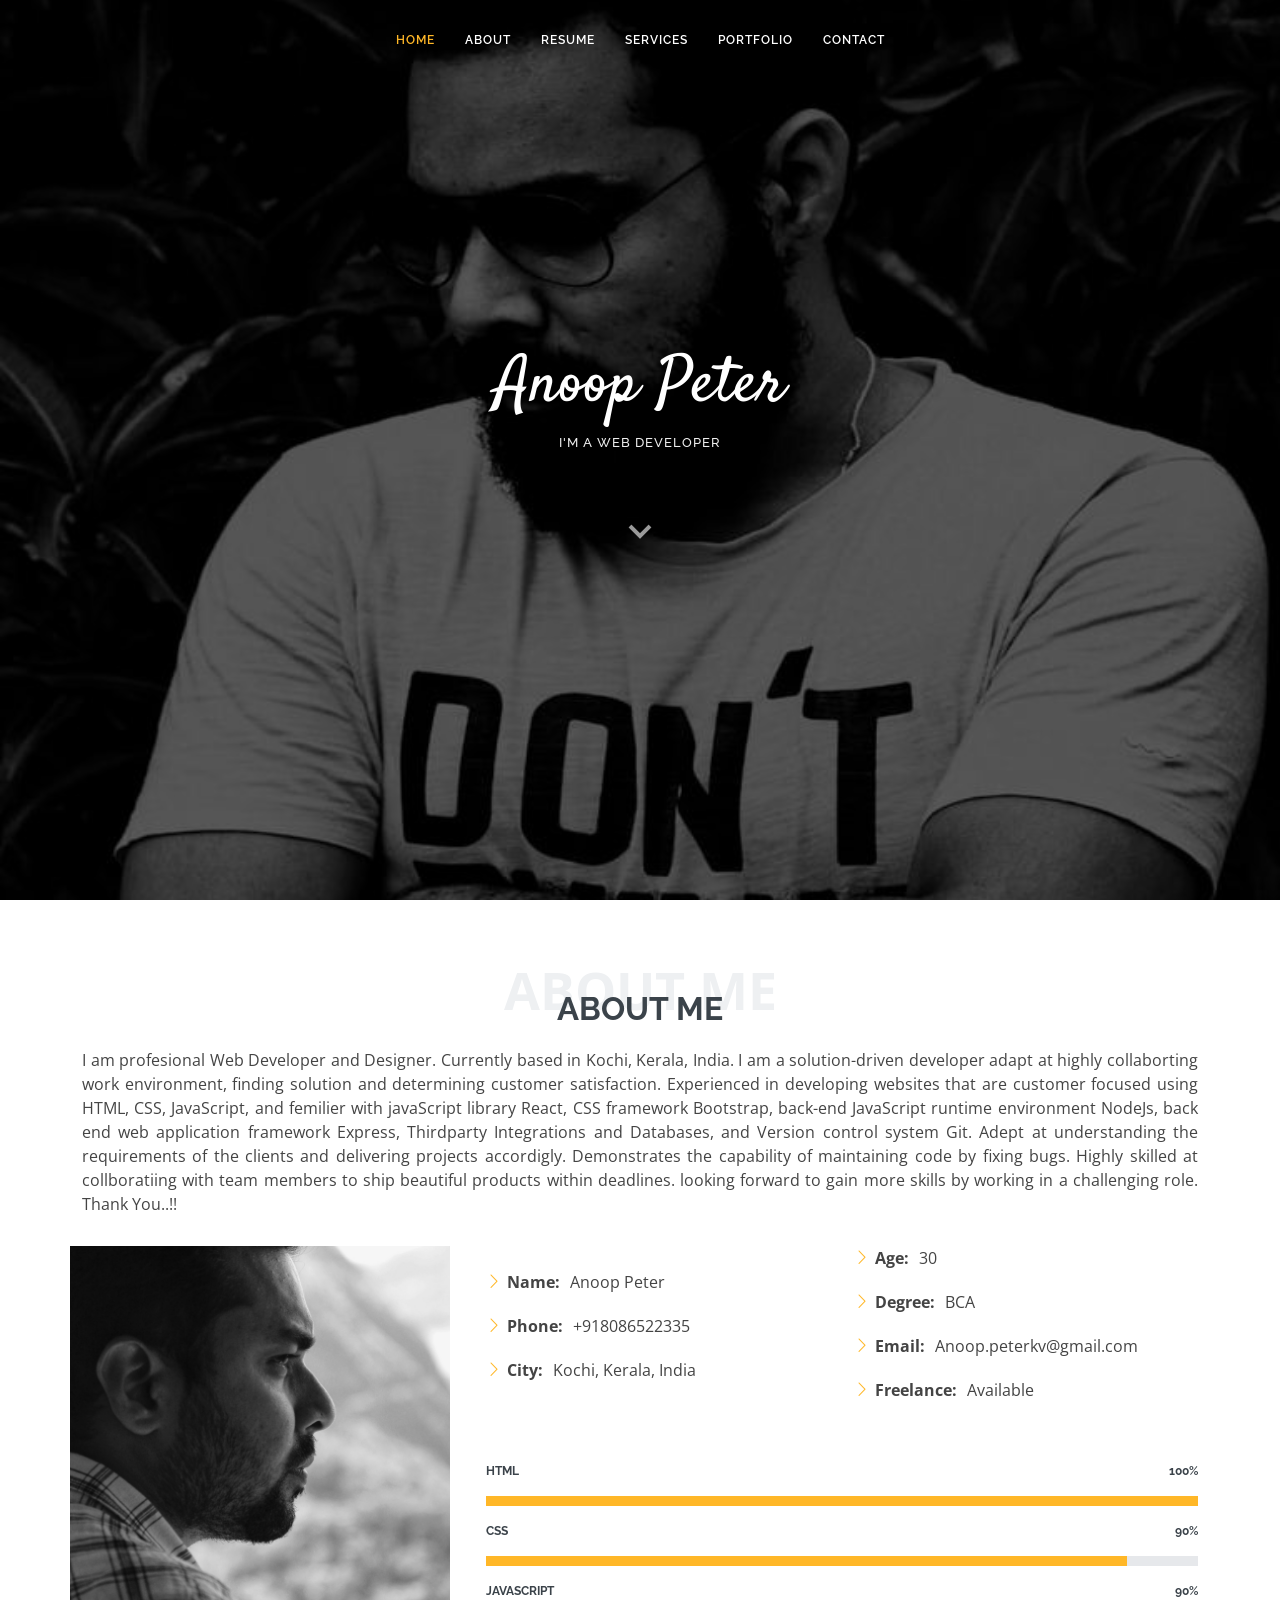
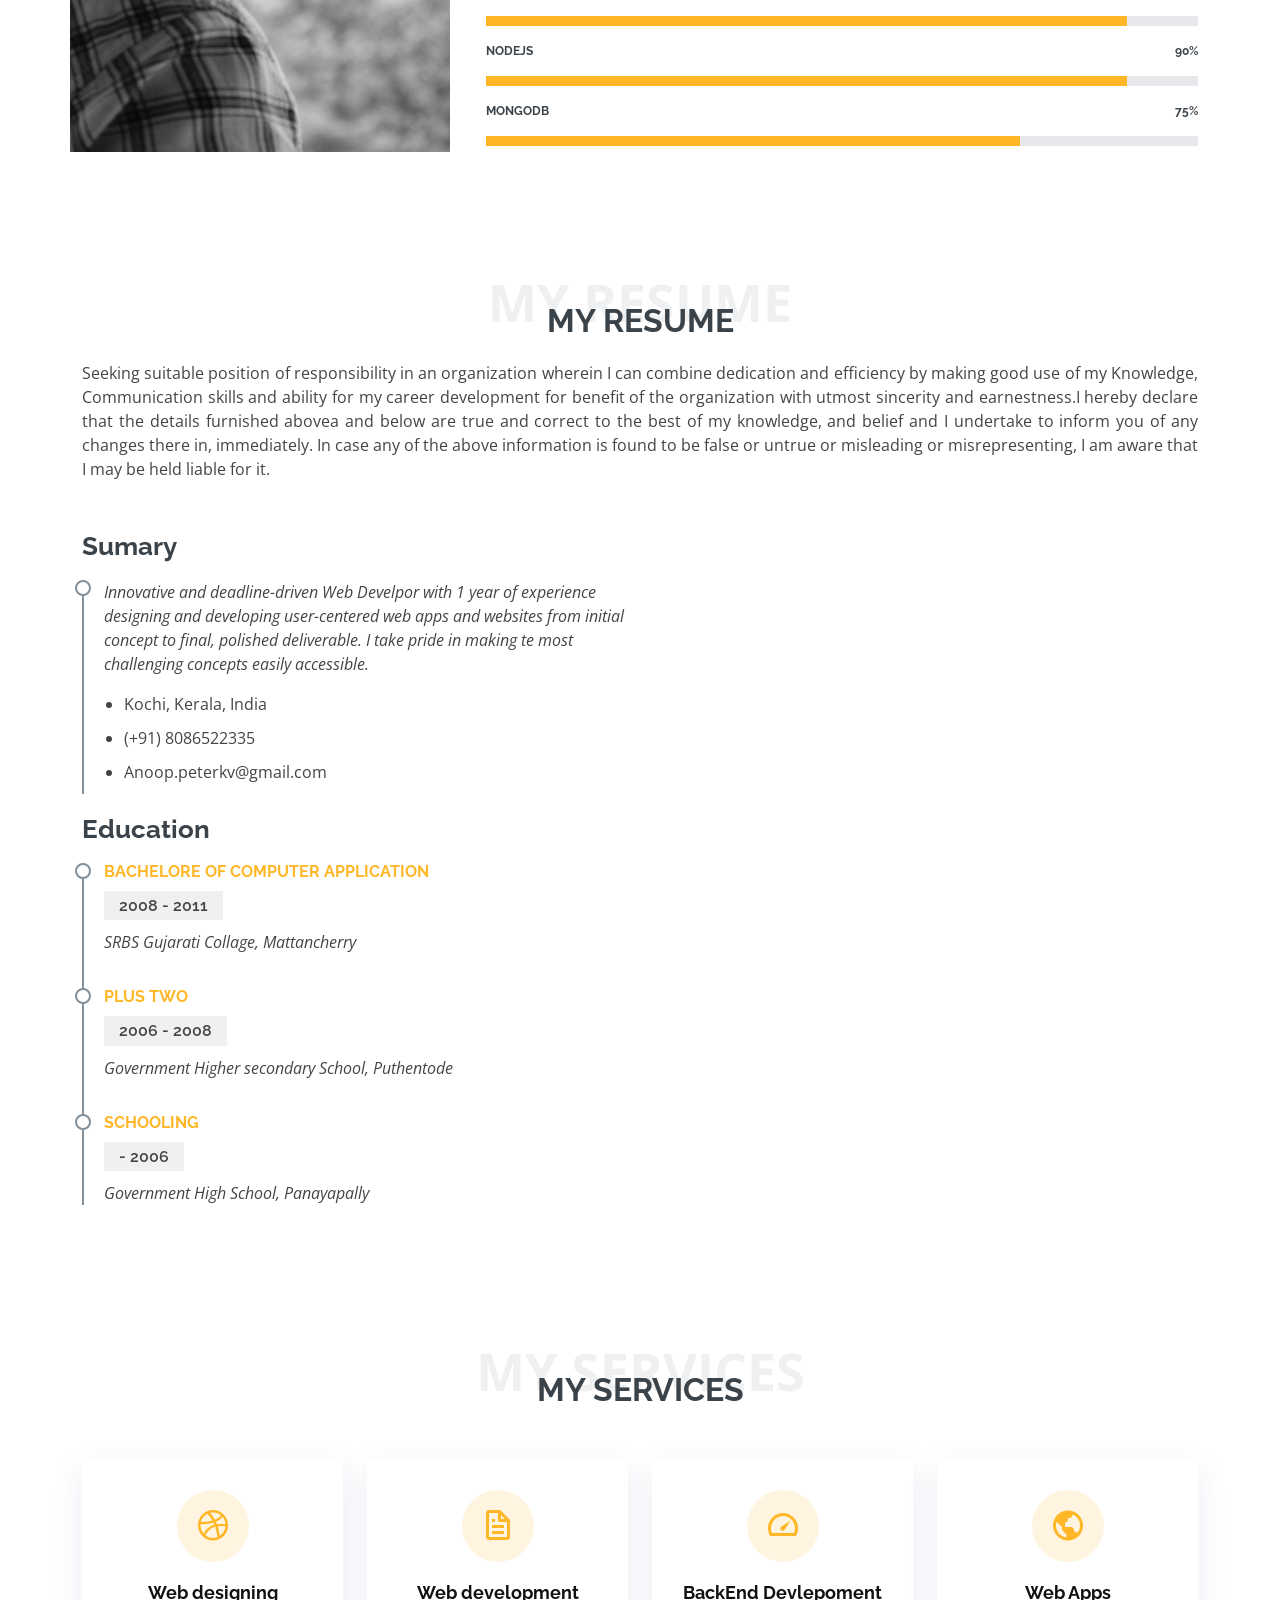
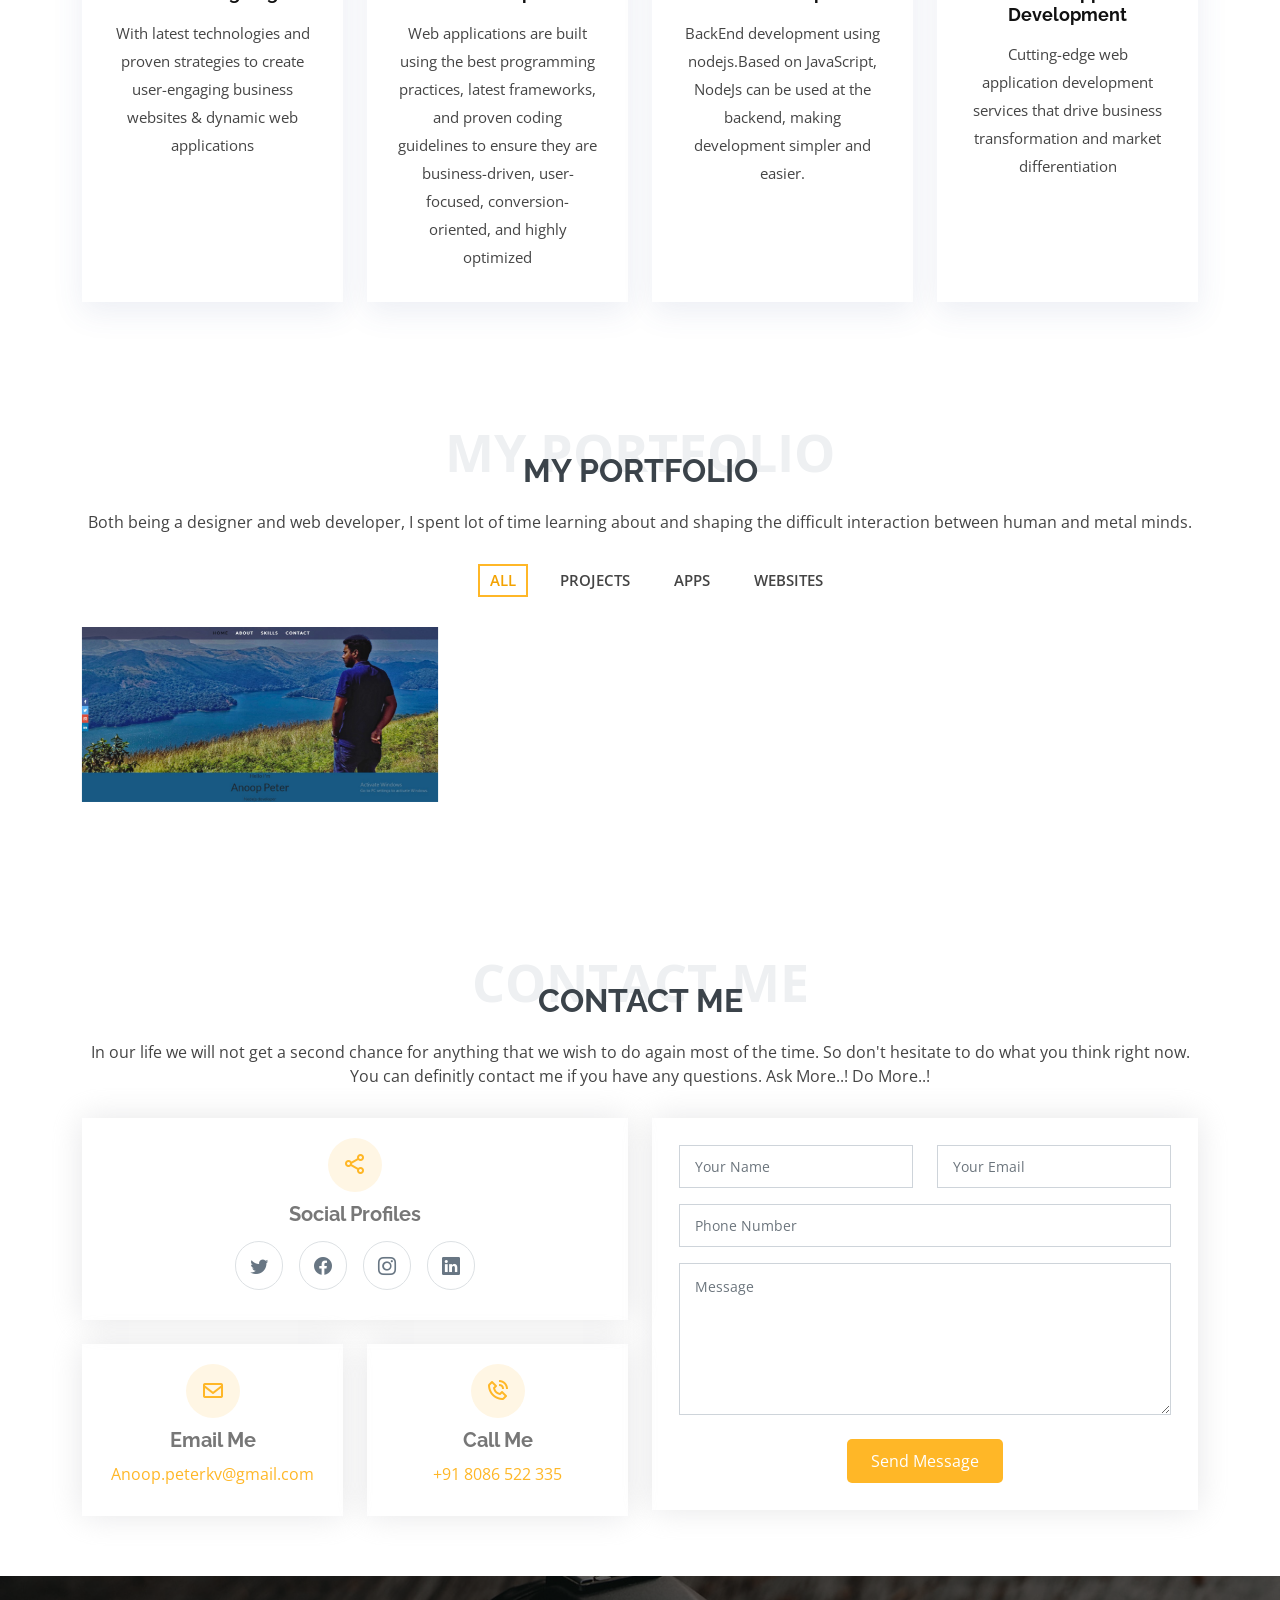
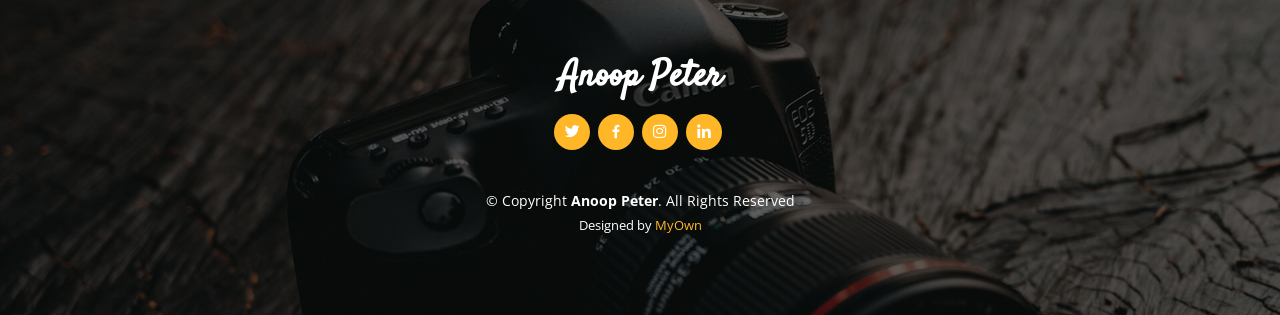
<file: index.html>
<!DOCTYPE html>
<html lang="en">

<head>
  <meta charset="utf-8">
  <meta content="width=device-width, initial-scale=1.0" name="viewport">

  <title>Portfolio</title>
  <meta content="" name="description">
  <meta content="" name="keywords">

  <!-- Favicons -->
  <link href="assets/img/favicon.png" rel="icon">
  <link href="assets/img/apple-touch-icon.png" rel="apple-touch-icon">

  <!-- Google Fonts -->
  <link href="https://fonts.googleapis.com/css?family=Open+Sans:300,300i,400,400i,600,600i,700,700i|Raleway:300,300i,400,400i,500,500i,600,600i,700,700i|Satisfy" rel="stylesheet">

  <!-- Vendor CSS Files -->
  <link href="assets/vendor/bootstrap/css/bootstrap.min.css" rel="stylesheet">
  <link href="assets/vendor/bootstrap-icons/bootstrap-icons.css" rel="stylesheet">
  <link href="assets/vendor/boxicons/css/boxicons.min.css" rel="stylesheet">
  <link href="assets/vendor/glightbox/css/glightbox.min.css" rel="stylesheet">
  <link href="assets/vendor/swiper/swiper-bundle.min.css" rel="stylesheet">

  <!-- Template Main CSS File -->
  <link href="assets/css/style.css" rel="stylesheet">

  <!-- =======================================================
  * Template Name: Laura - v4.2.0
  * Template URL: https://bootstrapmade.com/laura-free-creative-bootstrap-theme/
  * Author: BootstrapMade.com
  * License: https://bootstrapmade.com/license/
  ======================================================== -->
</head>

<body>

  <!-- ======= Header ======= -->
  <header id="header" class="fixed-top d-flex justify-content-center align-items-center header-transparent">

    <nav id="navbar" class="navbar">
      <ul>
        <li><a class="nav-link scrollto active" href="#hero">Home</a></li>
        <li><a class="nav-link scrollto" href="#about">About</a></li>
        <li><a class="nav-link scrollto" href="#resume">Resume</a></li>
        <li><a class="nav-link scrollto" href="#services">services</a></li>
        <li><a class="nav-link scrollto " href="#portfolio">Portfolio</a></li>
        </li>
        <li><a class="nav-link scrollto" href="#contact">Contact</a></li>
      </ul>
      <i class="bi bi-list mobile-nav-toggle"></i>
    </nav><!-- .navbar -->

  </header><!-- End Header -->

  <!-- ======= Hero Section ======= -->
  <section id="hero">
    <div class="hero-container">
      <h1>Anoop Peter</h1>
      <h2>I'm a Web Developer</h2>
      <a href="#about" class="btn-scroll scrollto" title="Scroll Down"><i class="bx bx-chevron-down"></i></a>
    </div>
  </section><!-- End Hero -->

  <main id="main">

    <!-- ======= About Me Section ======= -->
    <section id="about" class="about">
      <div class="container">

        <div class="section-title">
          <span>About Me</span>
          <h2>About Me</h2>
          <p style="text-align: justify;">I am profesional Web Developer and Designer. Currently based in Kochi, Kerala, India. I am a solution-driven developer adapt at highly collaborting work environment, finding solution and determining customer satisfaction. Experienced in developing websites that are customer focused using HTML, CSS, JavaScript, and femilier with javaScript library React, CSS framework Bootstrap, back-end JavaScript runtime environment NodeJs, back end web application framework Express, Thirdparty Integrations and Databases, and Version control system Git. Adept at understanding the requirements of the clients and delivering projects accordigly. Demonstrates the capability of maintaining code by fixing bugs. Highly skilled at collboratiing with team members to ship beautiful products within deadlines. looking forward to gain more skills by working in a challenging role. Thank You..!!</p>
        </div>

        <div class="row">
          <div class="image col-lg-4 d-flex align-items-stretch justify-content-center justify-content-lg-start"></div>
          <div class="col-lg-8 d-flex flex-column align-items-stretch">
            <div class="content ps-lg-4 d-flex flex-column justify-content-center">
              <div class="row">
                <div class="col-lg-6">
                  <ul>
                    <br>
                    <li><i class="bi bi-chevron-right"></i> <strong>Name:</strong> <span>Anoop Peter</span></li>
                    <li><i class="bi bi-chevron-right"></i> <strong>Phone:</strong> <span>+918086522335</span></li>
                    <li><i class="bi bi-chevron-right"></i> <strong>City:</strong> <span>Kochi, Kerala, India</span></li>
                  </ul>
                </div>
                <div class="col-lg-6">
                  <ul>
                    <li><i class="bi bi-chevron-right"></i> <strong>Age:</strong> <span>30</span></li>
                    <li><i class="bi bi-chevron-right"></i> <strong>Degree:</strong> <span>BCA</span></li>

    
                    <li><i class="bi bi-chevron-right"></i> <strong>Email:</strong> <span>Anoop.peterkv@gmail.com</span></li>
                    <li><i class="bi bi-chevron-right"></i> <strong>Freelance:</strong> <span>Available</span></li>
                  </ul>
                </div>
              </div>
            </div><!-- End .content-->

            <div class="skills-content ps-lg-4">
              <div class="progress">
                <span class="skill">HTML <i class="val">100%</i></span>
                <div class="progress-bar-wrap">
                  <div class="progress-bar" role="progressbar" aria-valuenow="100" aria-valuemin="0" aria-valuemax="100"></div>
                </div>
              </div>

              <div class="progress">
                <span class="skill">CSS <i class="val">90%</i></span>
                <div class="progress-bar-wrap">
                  <div class="progress-bar" role="progressbar" aria-valuenow="90" aria-valuemin="0" aria-valuemax="100"></div>
                </div>
              </div>

              <div class="progress">
                <span class="skill">JavaScript<i class="val">90%</i></span>
                <div class="progress-bar-wrap">
                  <div class="progress-bar" role="progressbar" aria-valuenow="90" aria-valuemin="0" aria-valuemax="100"></div>
                </div>
              </div>

              <div class="progress">
                <span class="skill">NodeJs <i class="val">90%</i></span>
                <div class="progress-bar-wrap">
                  <div class="progress-bar" role="progressbar" aria-valuenow="90" aria-valuemin="0" aria-valuemax="100"></div>
                </div>
              </div>

              <div class="progress">
                <span class="skill">MongoDb<i class="val">75%</i></span>
                <div class="progress-bar-wrap">
                  <div class="progress-bar" role="progressbar" aria-valuenow="75" aria-valuemin="0" aria-valuemax="100"></div>
                </div>
              </div>
            </div>

          </div>
        </div>

      </div>
    </section><!-- End About Me Section -->

    <!-- ======= My Resume Section ======= -->
    <section id="resume" class="resume">
      <div class="container">

        <div class="section-title">
          <span>My Resume</span>
          <h2>My Resume</h2>
          <p style="text-align: justify;">Seeking suitable position of responsibility in an organization wherein I can combine
            dedication and efficiency by making good use of my Knowledge, Communication skills
            and ability for my career development for benefit of the organization with utmost
            sincerity and earnestness.I hereby declare that the details furnished abovea and below are true and correct to the best of my knowledge, 
            and belief and I undertake to inform you of any changes there in, immediately. 
            In case any of the above information is found to be false or untrue or misleading or misrepresenting, 
            I am aware that I may be held liable for it.</p>
        </div>

        <div class="row">
          <div class="col-lg-6">
            <h3 class="resume-title">Sumary</h3>
            <div class="resume-item pb-0">
              <p><em>Innovative and deadline-driven Web Develpor with 1 year of experience designing and developing user-centered web apps and websites from initial concept to final, polished deliverable. I take pride in making te most challenging concepts easily accessible.</em></p>
              <p>
              <ul>
                <li>Kochi, Kerala, India</li>
                <li>(+91) 8086522335</li>
                <li>Anoop.peterkv@gmail.com</li>
              </ul>
              </p>
            </div>

            <h3 class="resume-title">Education</h3>
            <div class="resume-item">
              <h4>Bachelore of Computer Application </h4>
              <h5>2008 - 2011</h5>
              <p><em>SRBS Gujarati Collage, Mattancherry</em></p>
            </div>
            <div class="resume-item">
              <h4>Plus Two</h4>
              <h5>2006 - 2008</h5>
              <p><em>Government Higher secondary School, Puthentode</em></p>
            </div>
            <div class="resume-item">
              <h4>Schooling</h4>
              <h5>- 2006</h5>
              <p><em>Government High School, Panayapally</em></p>
            </div>
          </div>
         
        </div>

      </div>
    </section><!-- End My Resume Section -->

    <!-- ======= My Services Section ======= -->
    <section id="services" class="services">
      <div class="container">

        <div class="section-title">
          <span>My Services</span>
          <h2>My Services</h2>
        </div>

        <div class="row">
          <div class="col-md-6 col-lg-3 d-flex align-items-stretch mb-5 mb-lg-0">
            <div class="icon-box">
              <div class="icon"><i class="bx bxl-dribbble"></i></div>
              <h4 class="title"><a href="">Web designing</a></h4>
              <p class="description">With latest technologies and proven strategies to create user-engaging business websites & dynamic web applications</p>
            </div>
          </div>

          <div class="col-md-6 col-lg-3 d-flex align-items-stretch mb-5 mb-lg-0">
            <div class="icon-box">
              <div class="icon"><i class="bx bx-file"></i></div>
              <h4 class="title"><a href="">Web development</a></h4>
              <p class="description">Web applications are built using the best programming practices, latest frameworks, and proven coding guidelines to ensure they are business-driven, user-focused, conversion-oriented, and highly optimized</p>
            </div>
          </div>

          <div class="col-md-6 col-lg-3 d-flex align-items-stretch mb-5 mb-lg-0">
            <div class="icon-box">
              <div class="icon"><i class="bx bx-tachometer"></i></div>
              <h4 class="title"><a href="">BackEnd Devlepoment</a></h4>
              <p class="description">BackEnd development using nodejs.Based on JavaScript, NodeJs can be used at the backend, making development simpler and easier.</p>
            </div>
          </div>

          <div class="col-md-6 col-lg-3 d-flex align-items-stretch mb-5 mb-lg-0">
            <div class="icon-box">
              <div class="icon"><i class="bx bx-world"></i></div>
              <h4 class="title"><a href="">Web Apps Development </a></h4>
              <p class="description">Cutting-edge web application development services that drive business transformation and market differentiation</p>
            </div>
          </div>

        </div>

      </div>
    </section><!-- End My Services Section -->

    <!-- ======= My Portfolio Section ======= -->
    <section id="portfolio" class="portfolio">
      <div class="container">
        <div class="section-title">
          <span>My Portfolio</span>
          <h2>My Portfolio</h2>
          <p>Both being a designer and web developer, I spent lot of time learning about and shaping the difficult interaction between human and metal minds.</p>
        </div>
       <ul id="portfolio-flters" class=" d-md-flex justify-content-center">
          <li data-filter="*" class="filter-active">All</li>
          <li data-filter=".filter-app">Projects</li>
         <li data-filter=".filter-card">Apps</li>
          <li data-filter=".filter-web">Websites</li>
        </ul>
        <div class="row portfolio-container">
          <div class="col-lg-4 col-md-6 portfolio-item filter-app">
            <div class="portfolio-wrap">
              <img src="assets/img/Screenshot_3.jpg" class="img-fluid" alt="">
              <div class="portfolio-info">
                <h4>App 1</h4>
                <p>App</p>
                <div class="portfolio-links">
                  <a href="assets/img/Screenshot_3.jpg" data-gallery="portfolioGallery" class="portfolio-lightbox" title="App 1"><i class="bx bx-plus"></i></a>
                  <a href="portfolio-details.html" data-gallery="portfolioDetailsGallery" data-glightbox="type: external" class="portfolio-details-lightbox" title="Portfolio Details"><i class="bx bx-link"></i></a>
                </div>
              </div>
            </div>
          </div>
        </div>
      </div>
    </section><!-- End My Portfolio Section -->

    <!-- ======= Contact Me Section ======= -->
    <section id="contact" class="contact">
      <div class="container">

        <div class="section-title">
          <span>Contact Me</span>
          <h2>Contact Me</h2>
          <p>In our life we will not get a second chance for anything that we wish to do again most of the time. So don't hesitate to do what you think right now. You can definitly contact me if you have any questions. Ask More..! Do More..!</p>
        </div>

        <div class="row">

          <div class="col-lg-6">

            <div class="row">
              <div class="col-md-12">
                <div class="info-box">
                  <i class="bx bx-share-alt"></i>
                  <h3>Social Profiles</h3>
                  <div class="social-links">
                    <a href="https://twitter.com/Anoop_Peterkv" target="_blank" class="twitter"><i class="bi bi-twitter"></i></a>
                    <a href="https://www.facebook.com/anoop.peter1" target="_blank" class="facebook"><i class="bi bi-facebook"></i></a>
                    <a href="https://www.instagram.com/anoop_peter_/" target="_blank" class="instagram"><i class="bi bi-instagram"></i></a>
                    <a href="https://www.linkedin.com/in/anoop-peter-6b6a80187/" target="_blank" class="linkedin"><i class="bi bi-linkedin"></i></a>
                  </div>
                </div>
              </div>
              <div class="col-md-6">
                <div class="info-box mt-4">
                  <i class="bx bx-envelope"></i>
                  <h3>Email Me</h3>
                  <a href="mailto:anoop.peterkv@gmail.com" target="_blank">Anoop.peterkv@gmail.com </a>
                </div>
              </div>
              <div class="col-md-6">
                <div class="info-box mt-4">
                  <i class="bx bx-phone-call"></i>
                  <h3>Call Me</h3>
                  <a href="tel:8086522335" target="_blank">+91 8086 522 335</a>
                </div>
              </div>
            </div>

          </div>

          <div class="col-lg-6">
            <form id="submit-form" method="" role="form" class="php-email-form">
              <div class="row">
                <div class="col-md-6 form-group">
                  <input type="text" name="name" class="form-control" id="name" placeholder="Your Name" autocomplete="off">
                  <span class="error_form" id="whitespace_error_message_one"></span>
                  <span class="error_form" id="fname_error_message"></span>
                </div>
                <div class="col-md-6 form-group mt-3 mt-md-0">
                  <input type="email" class="form-control" name="email" id="email" placeholder="Your Email" autocomplete="off">
                  <span class="error_form" id="email_error_message"></span>
                </div>
              </div>
              <div class="form-group mt-3">
                 <input type="tel" min="1" max="9999999999" maxlength="10" class="form-control" name="phno" id="phno" placeholder="Phone Number " autocomplete="off" oninput="this.value = this.value.replace(/\D/g,'')"/>
                <span class="error_form" id="phno_error_message"></span>
              </div>  
              <div class="form-group mt-3">
                <textarea class="form-control" name="message" rows="6" placeholder="Message"></textarea>
              </div>
              <br>
              <div class="text-center"><button type="submit" name="submit">Send Message</button></div>
            </form>
          </div>

        </div>

      </div>
    </section><!-- End Contact Me Section -->

  </main><!-- End #main -->

  <!-- ======= Footer ======= -->
  <footer id="footer">
    <div class="container">
      <h3>Anoop Peter</h3>
      <div class="social-links">
        <a href="https://twitter.com/Anoop_Peterkv" target="_blank" class="twitter"><i class="bx bxl-twitter"></i></a>
        <a href="https://www.facebook.com/anoop.peter1" target="_blank" class="facebook"><i class="bx bxl-facebook"></i></a>
        <a href="https://www.instagram.com/anoop_peter_/" target="_blank" class="instagram"><i class="bx bxl-instagram"></i></a>
        <a href="https://www.linkedin.com/in/anoop-peter-6b6a80187/" target="_blank" class="linkedin"><i class="bx bxl-linkedin"></i></a>
      </div>
      <div class="copyright">
        &copy; Copyright <strong><span>Anoop Peter</span></strong>. All Rights Reserved
      </div>
      <div class="credits">
        <!-- All the links in the footer should remain intact. -->
        <!-- You can delete the links only if you purchased the pro version. -->
        <!-- Licensing information: https://bootstrapmade.com/license/ -->
        <!-- Purchase the pro version with working PHP/AJAX contact form: https://bootstrapmade.com/laura-free-creative-bootstrap-theme/ -->
        Designed by <a href="">MyOwn</a>
      </div>
    </div>
  </footer><!-- End Footer -->

  <a href="#" class="back-to-top d-flex align-items-center justify-content-center"><i class="bi bi-arrow-up-short"></i></a>

  <!-- Vendor JS Files -->
  <script src="assets/vendor/bootstrap/js/bootstrap.bundle.min.js"></script>
  <script src="assets/vendor/glightbox/js/glightbox.min.js"></script>
  <script src="assets/vendor/isotope-layout/isotope.pkgd.min.js"></script>
  <script src="assets/vendor/php-email-form/validate.js"></script>
  <script src="assets/vendor/purecounter/purecounter.js"></script>
  <script src="assets/vendor/swiper/swiper-bundle.min.js"></script>
  <script src="assets/vendor/waypoints/noframework.waypoints.js"></script>

  <!-- Template Main JS File -->
  <script src="https://code.jquery.com/jquery-3.6.0.js" integrity="sha256-H+K7U5CnXl1h5ywQfKtSj8PCmoN9aaq30gDh27Xc0jk=" crossorigin="anonymous"></script>
  <script src="https://ajax.googleapis.com/ajax/libs/jquery/3.5.1/jquery.min.js"></script>
  <script src="assets/js/main.js"></script>
  <script src="assets/js/validation.js"></script>

</body>

</html>
</file>
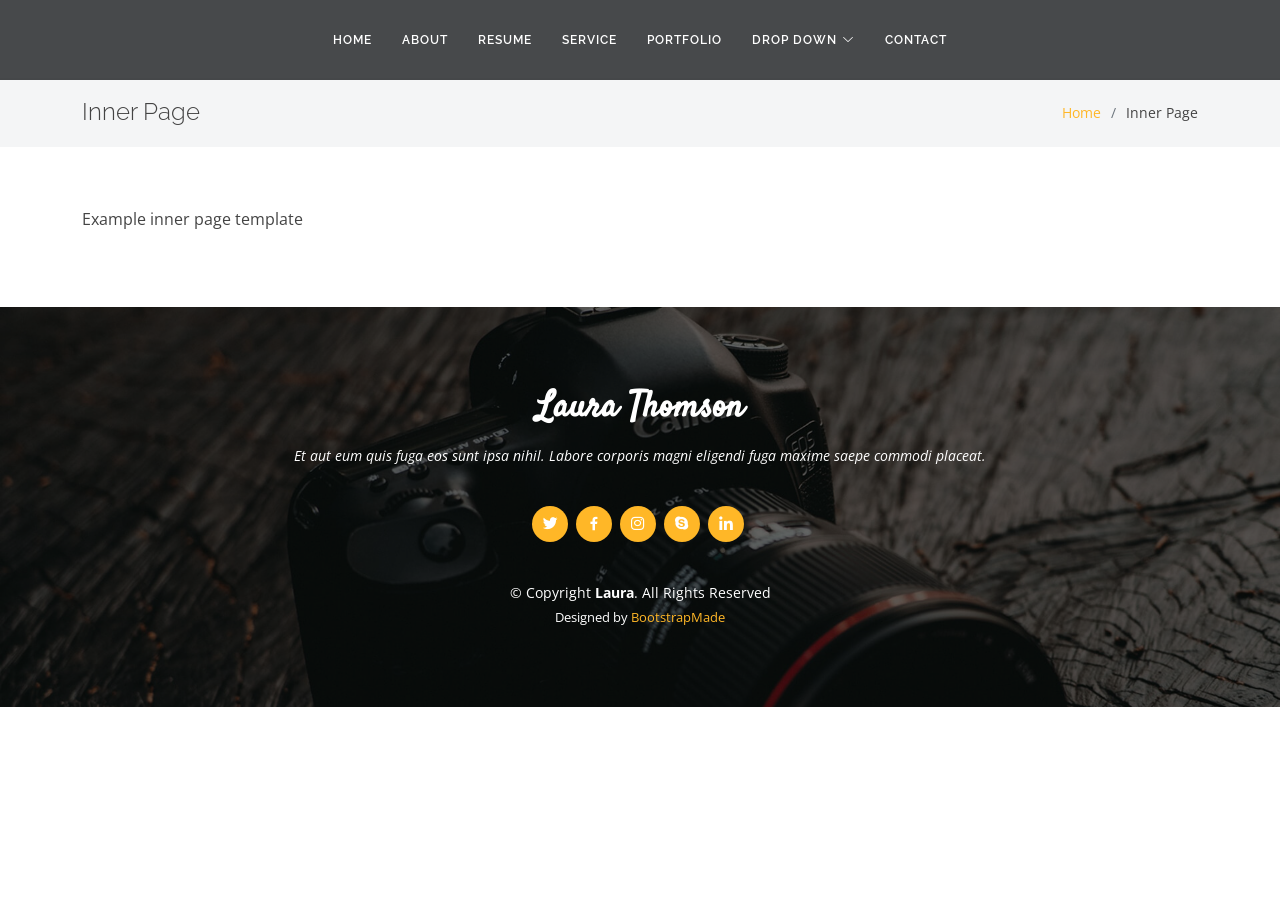
<file: inner-page.html>
<!DOCTYPE html>
<html lang="en">

<head>
  <meta charset="utf-8">
  <meta content="width=device-width, initial-scale=1.0" name="viewport">

  <title>Inner Page - Laura Bootstrap Template</title>
  <meta content="" name="description">
  <meta content="" name="keywords">

  <!-- Favicons -->
  <link href="assets/img/favicon.png" rel="icon">
  <link href="assets/img/apple-touch-icon.png" rel="apple-touch-icon">

  <!-- Google Fonts -->
  <link href="https://fonts.googleapis.com/css?family=Open+Sans:300,300i,400,400i,600,600i,700,700i|Raleway:300,300i,400,400i,500,500i,600,600i,700,700i|Satisfy" rel="stylesheet">

  <!-- Vendor CSS Files -->
  <link href="assets/vendor/bootstrap/css/bootstrap.min.css" rel="stylesheet">
  <link href="assets/vendor/bootstrap-icons/bootstrap-icons.css" rel="stylesheet">
  <link href="assets/vendor/boxicons/css/boxicons.min.css" rel="stylesheet">
  <link href="assets/vendor/glightbox/css/glightbox.min.css" rel="stylesheet">
  <link href="assets/vendor/swiper/swiper-bundle.min.css" rel="stylesheet">

  <!-- Template Main CSS File -->
  <link href="assets/css/style.css" rel="stylesheet">

  <!-- =======================================================
  * Template Name: Laura - v4.2.0
  * Template URL: https://bootstrapmade.com/laura-free-creative-bootstrap-theme/
  * Author: BootstrapMade.com
  * License: https://bootstrapmade.com/license/
  ======================================================== -->
</head>

<body>

  <!-- ======= Header ======= -->
  <header id="header" class="fixed-top d-flex justify-content-center align-items-center ">

    <nav id="navbar" class="navbar">
      <ul>
        <li><a class="nav-link scrollto " href="#hero">Home</a></li>
        <li><a class="nav-link scrollto" href="#about">About</a></li>
        <li><a class="nav-link scrollto" href="#resume">Resume</a></li>
        <li><a class="nav-link scrollto" href="#services">Service</a></li>
        <li><a class="nav-link scrollto " href="#portfolio">Portfolio</a></li>
        <li class="dropdown"><a href="#"><span>Drop Down</span> <i class="bi bi-chevron-down"></i></a>
          <ul>
            <li><a href="#">Drop Down 1</a></li>
            <li class="dropdown"><a href="#"><span>Deep Drop Down</span> <i class="bi bi-chevron-right"></i></a>
              <ul>
                <li><a href="#">Deep Drop Down 1</a></li>
                <li><a href="#">Deep Drop Down 2</a></li>
                <li><a href="#">Deep Drop Down 3</a></li>
                <li><a href="#">Deep Drop Down 4</a></li>
                <li><a href="#">Deep Drop Down 5</a></li>
              </ul>
            </li>
            <li><a href="#">Drop Down 2</a></li>
            <li><a href="#">Drop Down 3</a></li>
            <li><a href="#">Drop Down 4</a></li>
          </ul>
        </li>
        <li><a class="nav-link scrollto" href="#contact">Contact</a></li>
      </ul>
      <i class="bi bi-list mobile-nav-toggle"></i>
    </nav><!-- .navbar -->

  </header><!-- End Header -->

  <main id="main">

    <!-- ======= Breadcrumbs ======= -->
    <section class="breadcrumbs">
      <div class="container">

        <div class="d-flex justify-content-between align-items-center">
          <h2>Inner Page</h2>
          <ol>
            <li><a href="index.html">Home</a></li>
            <li>Inner Page</li>
          </ol>
        </div>

      </div>
    </section><!-- End Breadcrumbs -->

    <section class="inner-page">
      <div class="container">
        <p>
          Example inner page template
        </p>
      </div>
    </section>

  </main><!-- End #main -->

  <!-- ======= Footer ======= -->
  <footer id="footer">
    <div class="container">
      <h3>Laura Thomson</h3>
      <p>Et aut eum quis fuga eos sunt ipsa nihil. Labore corporis magni eligendi fuga maxime saepe commodi placeat.</p>
      <div class="social-links">
        <a href="#" class="twitter"><i class="bx bxl-twitter"></i></a>
        <a href="#" class="facebook"><i class="bx bxl-facebook"></i></a>
        <a href="#" class="instagram"><i class="bx bxl-instagram"></i></a>
        <a href="#" class="google-plus"><i class="bx bxl-skype"></i></a>
        <a href="#" class="linkedin"><i class="bx bxl-linkedin"></i></a>
      </div>
      <div class="copyright">
        &copy; Copyright <strong><span>Laura</span></strong>. All Rights Reserved
      </div>
      <div class="credits">
        <!-- All the links in the footer should remain intact. -->
        <!-- You can delete the links only if you purchased the pro version. -->
        <!-- Licensing information: https://bootstrapmade.com/license/ -->
        <!-- Purchase the pro version with working PHP/AJAX contact form: https://bootstrapmade.com/laura-free-creative-bootstrap-theme/ -->
        Designed by <a href="https://bootstrapmade.com/">BootstrapMade</a>
      </div>
    </div>
  </footer><!-- End Footer -->

  <a href="#" class="back-to-top d-flex align-items-center justify-content-center"><i class="bi bi-arrow-up-short"></i></a>

  <!-- Vendor JS Files -->
  <script src="assets/vendor/bootstrap/js/bootstrap.bundle.min.js"></script>
  <script src="assets/vendor/glightbox/js/glightbox.min.js"></script>
  <script src="assets/vendor/isotope-layout/isotope.pkgd.min.js"></script>
  <script src="assets/vendor/php-email-form/validate.js"></script>
  <script src="assets/vendor/purecounter/purecounter.js"></script>
  <script src="assets/vendor/swiper/swiper-bundle.min.js"></script>
  <script src="assets/vendor/waypoints/noframework.waypoints.js"></script>

  <!-- Template Main JS File -->
  <script src="assets/js/main.js"></script>

</body>

</html>
</file>
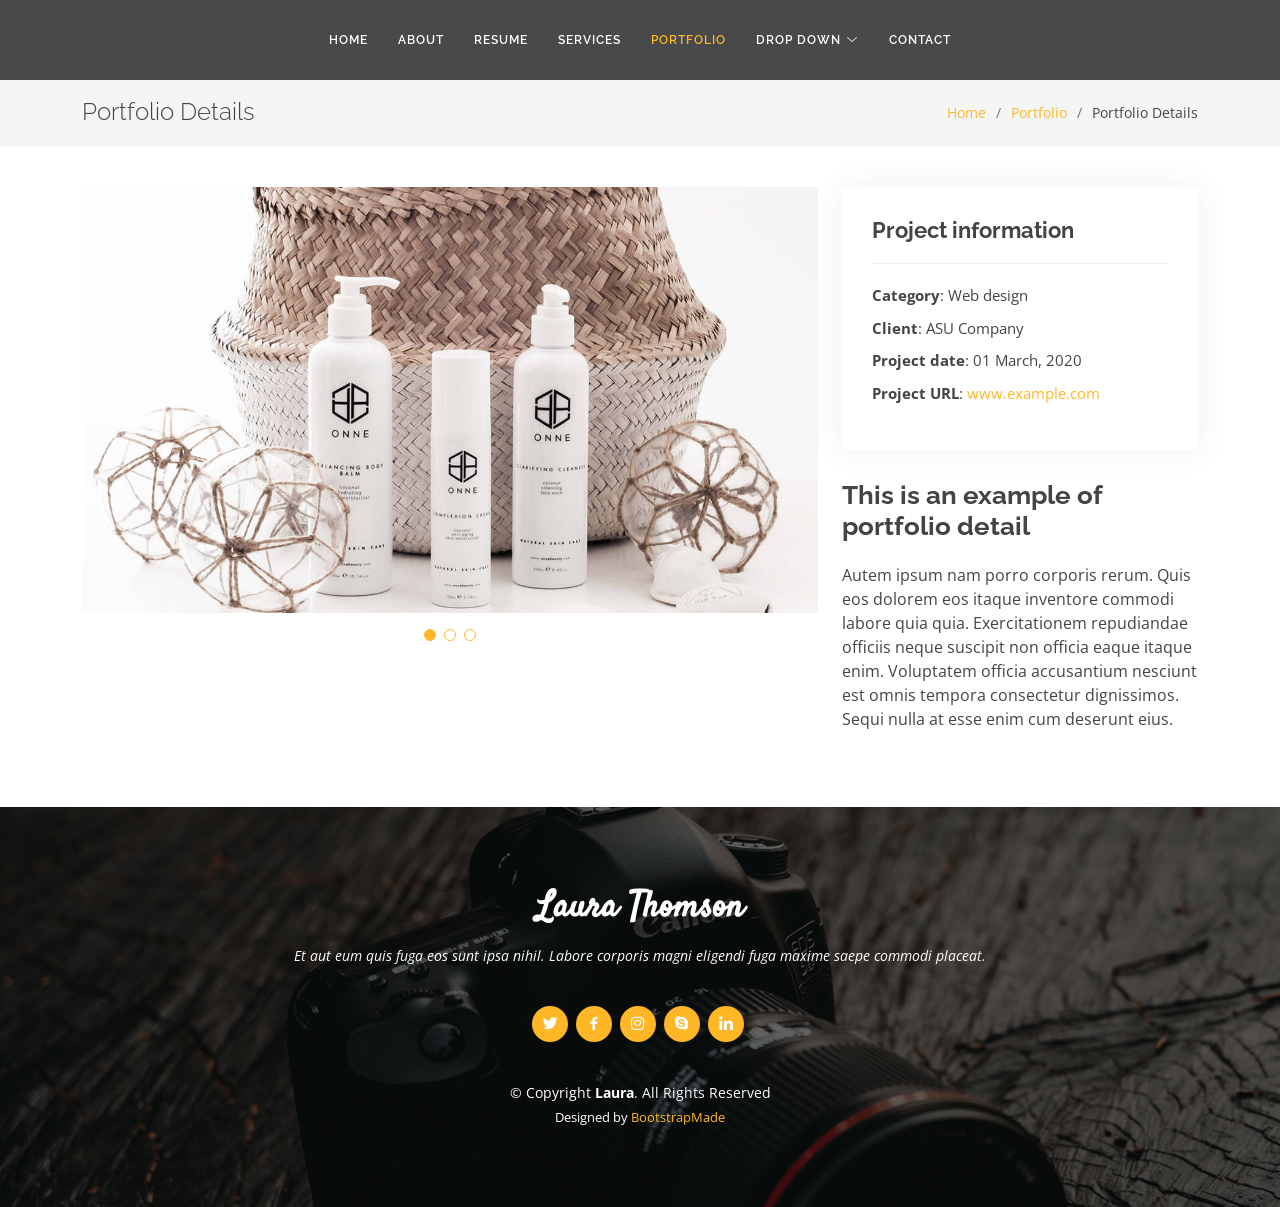
<file: portfolio-details.html>
<!DOCTYPE html>
<html lang="en">

<head>
  <meta charset="utf-8">
  <meta content="width=device-width, initial-scale=1.0" name="viewport">

  <title>Portfolio Details - Laura Bootstrap Template</title>
  <meta content="" name="description">
  <meta content="" name="keywords">

  <!-- Favicons -->
  <link href="assets/img/favicon.png" rel="icon">
  <link href="assets/img/apple-touch-icon.png" rel="apple-touch-icon">

  <!-- Google Fonts -->
  <link href="https://fonts.googleapis.com/css?family=Open+Sans:300,300i,400,400i,600,600i,700,700i|Raleway:300,300i,400,400i,500,500i,600,600i,700,700i|Satisfy" rel="stylesheet">

  <!-- Vendor CSS Files -->
  <link href="assets/vendor/bootstrap/css/bootstrap.min.css" rel="stylesheet">
  <link href="assets/vendor/bootstrap-icons/bootstrap-icons.css" rel="stylesheet">
  <link href="assets/vendor/boxicons/css/boxicons.min.css" rel="stylesheet">
  <link href="assets/vendor/glightbox/css/glightbox.min.css" rel="stylesheet">
  <link href="assets/vendor/swiper/swiper-bundle.min.css" rel="stylesheet">

  <!-- Template Main CSS File -->
  <link href="assets/css/style.css" rel="stylesheet">

  <!-- =======================================================
  * Template Name: Laura - v4.2.0
  * Template URL: https://bootstrapmade.com/laura-free-creative-bootstrap-theme/
  * Author: BootstrapMade.com
  * License: https://bootstrapmade.com/license/
  ======================================================== -->
</head>

<body>

  <!-- ======= Header ======= -->
  <header id="header" class="fixed-top d-flex justify-content-center align-items-center ">

    <nav id="navbar" class="navbar">
      <ul>
        <li><a class="nav-link scrollto " href="#hero">Home</a></li>
        <li><a class="nav-link scrollto" href="#about">About</a></li>
        <li><a class="nav-link scrollto" href="#resume">Resume</a></li>
        <li><a class="nav-link scrollto" href="#services">Services</a></li>
        <li><a class="nav-link scrollto active" href="#portfolio">Portfolio</a></li>
        <li class="dropdown"><a href="#"><span>Drop Down</span> <i class="bi bi-chevron-down"></i></a>
          <ul>
            <li><a href="#">Drop Down 1</a></li>
            <li class="dropdown"><a href="#"><span>Deep Drop Down</span> <i class="bi bi-chevron-right"></i></a>
              <ul>
                <li><a href="#">Deep Drop Down 1</a></li>
                <li><a href="#">Deep Drop Down 2</a></li>
                <li><a href="#">Deep Drop Down 3</a></li>
                <li><a href="#">Deep Drop Down 4</a></li>
                <li><a href="#">Deep Drop Down 5</a></li>
              </ul>
            </li>
            <li><a href="#">Drop Down 2</a></li>
            <li><a href="#">Drop Down 3</a></li>
            <li><a href="#">Drop Down 4</a></li>
          </ul>
        </li>
        <li><a class="nav-link scrollto" href="#contact">Contact</a></li>
      </ul>
      <i class="bi bi-list mobile-nav-toggle"></i>
    </nav><!-- .navbar -->

  </header><!-- End Header -->

  <main id="main">

    <!-- ======= Breadcrumbs Section ======= -->
    <section class="breadcrumbs">
      <div class="container">

        <div class="d-flex justify-content-between align-items-center">
          <h2>Portfolio Details</h2>
          <ol>
            <li><a href="index.html">Home</a></li>
            <li><a href="portfolio.html">Portfolio</a></li>
            <li>Portfolio Details</li>
          </ol>
        </div>

      </div>
    </section><!-- Breadcrumbs Section -->

    <!-- ======= Portfolio Details Section ======= -->
    <section id="portfolio-details" class="portfolio-details">
      <div class="container">

        <div class="row gy-4">

          <div class="col-lg-8">
            <div class="portfolio-details-slider swiper-container">
              <div class="swiper-wrapper align-items-center">

                <div class="swiper-slide">
                  <img src="assets/img/portfolio/portfolio-details-1.jpg" alt="">
                </div>

                <div class="swiper-slide">
                  <img src="assets/img/portfolio/portfolio-details-2.jpg" alt="">
                </div>

                <div class="swiper-slide">
                  <img src="assets/img/portfolio/portfolio-details-3.jpg" alt="">
                </div>

              </div>
              <div class="swiper-pagination"></div>
            </div>
          </div>

          <div class="col-lg-4">
            <div class="portfolio-info">
              <h3>Project information</h3>
              <ul>
                <li><strong>Category</strong>: Web design</li>
                <li><strong>Client</strong>: ASU Company</li>
                <li><strong>Project date</strong>: 01 March, 2020</li>
                <li><strong>Project URL</strong>: <a href="#">www.example.com</a></li>
              </ul>
            </div>
            <div class="portfolio-description">
              <h2>This is an example of portfolio detail</h2>
              <p>
                Autem ipsum nam porro corporis rerum. Quis eos dolorem eos itaque inventore commodi labore quia quia. Exercitationem repudiandae officiis neque suscipit non officia eaque itaque enim. Voluptatem officia accusantium nesciunt est omnis tempora consectetur dignissimos. Sequi nulla at esse enim cum deserunt eius.
              </p>
            </div>
          </div>

        </div>

      </div>
    </section><!-- End Portfolio Details Section -->

  </main><!-- End #main -->

  <!-- ======= Footer ======= -->
  <footer id="footer">
    <div class="container">
      <h3>Laura Thomson</h3>
      <p>Et aut eum quis fuga eos sunt ipsa nihil. Labore corporis magni eligendi fuga maxime saepe commodi placeat.</p>
      <div class="social-links">
        <a href="#" class="twitter"><i class="bx bxl-twitter"></i></a>
        <a href="#" class="facebook"><i class="bx bxl-facebook"></i></a>
        <a href="#" class="instagram"><i class="bx bxl-instagram"></i></a>
        <a href="#" class="google-plus"><i class="bx bxl-skype"></i></a>
        <a href="#" class="linkedin"><i class="bx bxl-linkedin"></i></a>
      </div>
      <div class="copyright">
        &copy; Copyright <strong><span>Laura</span></strong>. All Rights Reserved
      </div>
      <div class="credits">
        <!-- All the links in the footer should remain intact. -->
        <!-- You can delete the links only if you purchased the pro version. -->
        <!-- Licensing information: https://bootstrapmade.com/license/ -->
        <!-- Purchase the pro version with working PHP/AJAX contact form: https://bootstrapmade.com/laura-free-creative-bootstrap-theme/ -->
        Designed by <a href="https://bootstrapmade.com/">BootstrapMade</a>
      </div>
    </div>
  </footer><!-- End Footer -->

  <a href="#" class="back-to-top d-flex align-items-center justify-content-center"><i class="bi bi-arrow-up-short"></i></a>

  <!-- Vendor JS Files -->
  <script src="assets/vendor/bootstrap/js/bootstrap.bundle.min.js"></script>
  <script src="assets/vendor/glightbox/js/glightbox.min.js"></script>
  <script src="assets/vendor/isotope-layout/isotope.pkgd.min.js"></script>
  <script src="assets/vendor/php-email-form/validate.js"></script>
  <script src="assets/vendor/purecounter/purecounter.js"></script>
  <script src="assets/vendor/swiper/swiper-bundle.min.js"></script>
  <script src="assets/vendor/waypoints/noframework.waypoints.js"></script>

  <!-- Template Main JS File -->
  <script src="assets/js/main.js"></script>

</body>

</html>
</file>
<file: assets/css/style.css>
/**
* Template Name: Laura - v4.2.0
* Template URL: https://bootstrapmade.com/laura-free-creative-bootstrap-theme/
* Author: BootstrapMade.com
* License: https://bootstrapmade.com/license/
*/

/*--------------------------------------------------------------
# General
--------------------------------------------------------------*/
body {
  font-family: "Open Sans", sans-serif;
  color: #444444;
}

a {
  color: #ffb727;
  text-decoration: none;
}

a:hover {
  color: #ffc85a;
  text-decoration: none;
}

h1, h2, h3, h4, h5, h6 {
  font-family: "Raleway", sans-serif;
}

/*--------------------------------------------------------------
# Back to top button
--------------------------------------------------------------*/
.back-to-top {
  position: fixed;
  visibility: hidden;
  opacity: 0;
  right: 15px;
  bottom: 15px;
  z-index: 996;
  background: #ffb727;
  width: 40px;
  height: 40px;
  border-radius: 4px;
  transition: all 0.4s;
}

.back-to-top i {
  font-size: 28px;
  color: #fff;
  line-height: 0;
}

.back-to-top:hover {
  background: #ffc550;
  color: #fff;
}

.back-to-top.active {
  visibility: visible;
  opacity: 1;
}

/*--------------------------------------------------------------
# Header
--------------------------------------------------------------*/
#header {
  z-index: 997;
  transition: all 0.5s;
  height: 80px;
  background: rgba(25, 28, 31, 0.8);
}

#header.header-transparent {
  background: transparent;
}

#header.header-scrolled {
  height: 60px;
  background: rgba(25, 28, 31, 0.8);
}

/*--------------------------------------------------------------
# Navigation Menu
--------------------------------------------------------------*/
/**
* Desktop Navigation 
*/
.navbar {
  padding: 0;
}

.navbar ul {
  margin: 0;
  padding: 0;
  display: flex;
  list-style: none;
  align-items: center;
}

.navbar li {
  position: relative;
}

.navbar a {
  display: flex;
  align-items: center;
  justify-content: space-between;
  padding: 10px 15px;
  color: #fff;
  white-space: nowrap;
  transition: 0.3s;
  font-size: 12px;
  font-family: "Raleway", sans-serif;
  text-transform: uppercase;
  font-weight: 600;
  letter-spacing: 1px;
}

.navbar a i {
  font-size: 12px;
  line-height: 0;
  margin-left: 5px;
}

.navbar a:hover, .navbar .active, .navbar li:hover > a {
  color: #ffb727;
}

.navbar .dropdown ul {
  display: block;
  position: absolute;
  left: 14px;
  top: calc(100% + 30px);
  margin: 0;
  padding: 10px 0;
  z-index: 99;
  opacity: 0;
  visibility: hidden;
  background: #fff;
  box-shadow: 0px 0px 30px rgba(127, 137, 161, 0.25);
  transition: 0.3s;
  border-radius: 4px;
}

.navbar .dropdown ul li {
  min-width: 200px;
}

.navbar .dropdown ul a {
  padding: 10px 20px;
  font-size: 14px;
  text-transform: none;
  font-weight: 400;
  color: #3b434a;
  letter-spacing: 1px;
}

.navbar .dropdown ul a i {
  font-size: 12px;
}

.navbar .dropdown ul a:hover, .navbar .dropdown ul .active:hover, .navbar .dropdown ul li:hover > a {
  color: #ffb727;
}

.navbar .dropdown:hover > ul {
  opacity: 1;
  top: 100%;
  visibility: visible;
}

.navbar .dropdown .dropdown ul {
  top: 0;
  left: calc(100% - 30px);
  visibility: hidden;
}

.navbar .dropdown .dropdown:hover > ul {
  opacity: 1;
  top: 0;
  left: 100%;
  visibility: visible;
}

@media (max-width: 1366px) {
  .navbar .dropdown .dropdown ul {
    left: -90%;
  }
  .navbar .dropdown .dropdown:hover > ul {
    left: -100%;
  }
}

/**
* Mobile Navigation 
*/
.mobile-nav-toggle {
  color: #fff;
  font-size: 28px;
  cursor: pointer;
  display: none;
  line-height: 0;
  transition: 0.5s;
}

@media (max-width: 991px) {
  .mobile-nav-toggle {
    display: block;
  }
  .navbar ul {
    display: none;
  }
}

.navbar-mobile {
  position: fixed;
  overflow: hidden;
  top: 0;
  right: 0;
  left: 0;
  bottom: 0;
  background: rgba(36, 41, 46, 0.9);
  transition: 0.3s;
  z-index: 999;
}

.navbar-mobile .mobile-nav-toggle {
  position: absolute;
  top: 15px;
  right: 15px;
}

.navbar-mobile ul {
  display: block;
  position: absolute;
  top: 55px;
  right: 15px;
  bottom: 15px;
  left: 15px;
  padding: 10px 0;
  border-radius: 10px;
  background-color: #fff;
  overflow-y: auto;
  transition: 0.3s;
}

.navbar-mobile a {
  padding: 10px 20px;
  font-size: 14px;
  color: #3b434a;
}

.navbar-mobile a:hover, .navbar-mobile .active, .navbar-mobile li:hover > a {
  color: #ffb727;
}

.navbar-mobile .getstarted {
  margin: 15px;
}

.navbar-mobile .dropdown ul {
  position: static;
  display: none;
  margin: 10px 20px;
  padding: 10px 0;
  z-index: 99;
  opacity: 1;
  visibility: visible;
  background: #fff;
  box-shadow: 0px 0px 30px rgba(127, 137, 161, 0.25);
}

.navbar-mobile .dropdown ul li {
  min-width: 200px;
}

.navbar-mobile .dropdown ul a {
  padding: 10px 20px;
}

.navbar-mobile .dropdown ul a i {
  font-size: 12px;
}

.navbar-mobile .dropdown ul a:hover, .navbar-mobile .dropdown ul .active:hover, .navbar-mobile .dropdown ul li:hover > a {
  color: #ffb727;
}

.navbar-mobile .dropdown > .dropdown-active {
  display: block;
}

/*--------------------------------------------------------------
# Hero Section
--------------------------------------------------------------*/
#hero {
  width: 100%;
  height: 100vh;
  background: url("../img/photo.jpeg") center;
  background-size: cover;
  position: relative;
}

#hero:before {
  content: "";
  background: rgba(0, 0, 0, 0.65);
  position: absolute;
  bottom: 0;
  top: 0;
  left: 0;
  right: 0;
}

#hero .hero-container {
  position: absolute;
  bottom: 0;
  top: 0;
  left: 0;
  right: 0;
  display: flex;
  justify-content: center;
  align-items: center;
  flex-direction: column;
  padding: 0 15px;
}

#hero h1 {
  margin: 0 0 10px 0;
  font-size: 64px;
  font-family: "Satisfy", serif;
  color: #fff;
}

#hero h2 {
  color: #eee;
  margin-bottom: 50px;
  font-size: 13px;
  font-weight: 500;
  letter-spacing: 1px;
  text-transform: uppercase;
}

#hero .btn-scroll {
  transition: 0.4s;
  color: rgba(255, 255, 255, 0.6);
  animation: up-down 1s ease-in-out infinite alternate-reverse both;
}

#hero .btn-scroll i {
  font-size: 48px;
}

#hero .btn-scroll:hover {
  color: #ffb727;
}

@media (min-width: 1024px) {
  #hero {
    background-attachment: fixed;
  }
}

@media (max-width: 575px) {
  #hero h1 {
    font-size: 40px;
  }
  #hero h2 {
    text-align: center;
    margin-bottom: 30px;
  }
}

@-webkit-keyframes up-down {
  0% {
    transform: translateY(5px);
  }
  100% {
    transform: translateY(-5px);
  }
}

@keyframes up-down {
  0% {
    transform: translateY(5px);
  }
  100% {
    transform: translateY(-5px);
  }
}

/*--------------------------------------------------------------
# Sections General
--------------------------------------------------------------*/
section {
  padding: 60px 0;
}

.section-bg {
  background-color: rgb(110, 53, 53);
}

.section-title {
  text-align: center;
  padding: 30px 0;
  position: relative;
}

.section-title h2 {
  font-size: 32px;
  font-weight: 700;
  text-transform: uppercase;
  margin-bottom: 20px;
  padding-bottom: 0;
  color: #3b434a;
  position: relative;
  z-index: 2;
}

.section-title span {
  position: absolute;
  top: 30px;
  color: #eef0f2;
  left: 0;
  right: 0;
  z-index: 1;
  font-weight: 700;
  font-size: 52px;
  text-transform: uppercase;
  line-height: 0;
}

.section-title p {
  margin-bottom: 0;
  position: relative;
  z-index: 2;
}

@media (max-width: 575px) {
  .section-title h2 {
    font-size: 28px;
    margin-bottom: 15px;
  }
  .section-title span {
    font-size: 38px;
  }
}

/*--------------------------------------------------------------
# Breadcrumbs
--------------------------------------------------------------*/
.breadcrumbs {
  padding: 20px 0;
  background-color: #f4f5f6;
  min-height: 40px;
  margin-top: 78px;
}

@media (max-width: 992px) {
  .breadcrumbs {
    margin-top: 60px;
  }
}

.breadcrumbs h2 {
  font-size: 24px;
  font-weight: 300;
  margin: 0;
}

@media (max-width: 992px) {
  .breadcrumbs h2 {
    margin: 0 0 10px 0;
  }
}

.breadcrumbs ol {
  display: flex;
  flex-wrap: wrap;
  list-style: none;
  padding: 0;
  margin: 0;
  font-size: 14px;
}

.breadcrumbs ol li + li {
  padding-left: 10px;
}

.breadcrumbs ol li + li::before {
  display: inline-block;
  padding-right: 10px;
  color: #6c757d;
  content: "/";
}

@media (max-width: 768px) {
  .breadcrumbs .d-flex {
    display: block !important;
  }
  .breadcrumbs ol {
    display: block;
  }
  .breadcrumbs ol li {
    display: inline-block;
  }
}

/*--------------------------------------------------------------
# About Me
--------------------------------------------------------------*/
.about .content h3 {
  font-weight: 700;
  font-size: 26px;
  color: #3b434a;
  text-transform: uppercase;
}

.about .content ul {
  list-style: none;
  padding: 0;
}

.about .content ul li {
  margin-bottom: 20px;
  display: flex;
  align-items: center;
}

.about .content ul strong {
  margin-right: 10px;
}

.about .content ul i {
  font-size: 16px;
  margin-right: 5px;
  color: #ffb727;
  line-height: 0;
}

.about .content p:last-child {
  margin-bottom: 0;
}

.about .content .count-box {
  width: 100%;
}

.about .content .count-box i {
  display: block;
  font-size: 36px;
  color: #ffb727;
  float: left;
  line-height: 0;
}

.about .content .count-box span {
  font-size: 36px;
  line-height: 30px;
  display: block;
  font-weight: 700;
  color: #3b434a;
  margin-left: 50px;
}

.about .content .count-box p {
  padding: 15px 0 0 0;
  margin: 0 0 0 50px;
  font-family: "Raleway", sans-serif;
  font-size: 14px;
  color: #5d6a75;
}

.about .content .count-box a {
  font-weight: 600;
  display: block;
  margin-top: 20px;
  color: #5d6a75;
  font-size: 15px;
  font-family: "Satisfy", serif;
  transition: ease-in-out 0.3s;
}

.about .content .count-box a:hover {
  color: #82909c;
}

.about .image {
  background: url("../img/picture\ of\ me.jpg") center center no-repeat;
  background-size: cover;
  min-height: 500px;
}

.about .skills-content {
  margin-top: 30px;
}

.about .skills-content .progress {
  height: 60px;
  display: block;
  background: none;
  border-radius: 0;
}

.about .skills-content .progress .skill {
  padding: 10px 0;
  margin: 0 0 6px 0;
  text-transform: uppercase;
  display: block;
  font-weight: 700;
  font-family: "Raleway", sans-serif;
  color: #3b434a;
}

.about .skills-content .progress .skill .val {
  float: right;
  font-style: normal;
}

.about .skills-content .progress-bar-wrap {
  background: #e6e8eb;
}

.about .skills-content .progress-bar {
  width: 1px;
  height: 10px;
  transition: .9s;
  background-color: #ffb727;
}

/*--------------------------------------------------------------
# My Resume
--------------------------------------------------------------*/
.resume .resume-title {
  font-size: 26px;
  font-weight: 700;
  margin-top: 20px;
  margin-bottom: 20px;
  color: #3b434a;
}

.resume .resume-item {
  padding: 0 0 20px 20px;
  margin-top: -2px;
  border-left: 2px solid #82909c;
  position: relative;
}

.resume .resume-item h4 {
  line-height: 18px;
  font-size: 16px;
  font-weight: 700;
  text-transform: uppercase;
  color: #ffb727;
  margin-bottom: 10px;
}

.resume .resume-item h5 {
  font-size: 16px;
  background: #eef0f2;
  padding: 5px 15px;
  display: inline-block;
  font-weight: 600;
  margin-bottom: 10px;
}

.resume .resume-item ul {
  padding-left: 20px;
}

.resume .resume-item ul li {
  padding-bottom: 10px;
}

.resume .resume-item:last-child {
  padding-bottom: 0;
}

.resume .resume-item::before {
  content: "";
  position: absolute;
  width: 16px;
  height: 16px;
  border-radius: 50px;
  left: -9px;
  top: 0;
  background: #fff;
  border: 2px solid #82909c;
}

/*--------------------------------------------------------------
# My Services
--------------------------------------------------------------*/
.services .icon-box {
  padding: 30px;
  position: relative;
  overflow: hidden;
  background: #fff;
  box-shadow: 0 10px 29px 0 rgba(68, 88, 144, 0.1);
  transition: all 0.3s ease-in-out;
  text-align: center;
  border: 1px solid #fff;
}

.services .icon {
  margin: 0 auto 20px auto;
  padding-top: 17px;
  display: inline-block;
  text-align: center;
  border-radius: 50%;
  width: 72px;
  height: 72px;
  background: #fff4df;
}

.services .icon i {
  font-size: 36px;
  line-height: 1;
  color: #ffb727;
}

.services .title {
  font-weight: 700;
  margin-bottom: 15px;
  font-size: 18px;
}

.services .title a {
  color: #111;
  transition: 0.3s;
}

.services .description {
  font-size: 15px;
  line-height: 28px;
  margin-bottom: 0;
}

.services .icon-box:hover {
  border-color: #ffb727;
}

.services .icon-box:hover .title a {
  color: #ffb727;
}

/*--------------------------------------------------------------
# Testimonials
--------------------------------------------------------------*/
.testimonials {
  padding: 80px 0;
  background: url("../img/testimonials-bg.jpg") no-repeat;
  background-position: center center;
  background-size: cover;
  position: relative;
}

.testimonials::before {
  content: "";
  position: absolute;
  left: 0;
  right: 0;
  top: 0;
  bottom: 0;
  background: rgba(14, 16, 17, 0.7);
}

.testimonials .section-header {
  margin-bottom: 40px;
}

.testimonials .testimonial-item {
  text-align: center;
  color: #fff;
}

.testimonials .testimonial-item .testimonial-img {
  width: 100px;
  border-radius: 50%;
  border: 6px solid rgba(255, 255, 255, 0.15);
  margin: 0 auto;
}

.testimonials .testimonial-item h3 {
  font-size: 20px;
  font-weight: bold;
  margin: 10px 0 5px 0;
  color: #fff;
}

.testimonials .testimonial-item h4 {
  font-size: 14px;
  color: #ddd;
  margin: 0 0 15px 0;
}

.testimonials .testimonial-item .quote-icon-left, .testimonials .testimonial-item .quote-icon-right {
  color: rgba(255, 255, 255, 0.4);
  font-size: 26px;
}

.testimonials .testimonial-item .quote-icon-left {
  display: inline-block;
  left: -5px;
  position: relative;
}

.testimonials .testimonial-item .quote-icon-right {
  display: inline-block;
  right: -5px;
  position: relative;
  top: 10px;
}

.testimonials .testimonial-item p {
  font-style: italic;
  margin: 0 auto 15px auto;
  color: #eee;
}

.testimonials .swiper-pagination {
  margin-top: 20px;
  position: relative;
}

.testimonials .swiper-pagination .swiper-pagination-bullet {
  width: 12px;
  height: 12px;
  opacity: 1;
  background-color: rgba(255, 255, 255, 0.4);
}

.testimonials .swiper-pagination .swiper-pagination-bullet-active {
  background-color: #ffb727;
}

@media (min-width: 992px) {
  .testimonials .testimonial-item p {
    width: 80%;
  }
}

/*--------------------------------------------------------------
# My Portfolio
--------------------------------------------------------------*/
.portfolio #portfolio-flters {
  list-style: none;
  margin-bottom: 20px;
}

.portfolio #portfolio-flters li {
  cursor: pointer;
  display: inline-block;
  margin: 0 10px 10px 10px;
  font-size: 15px;
  font-weight: 600;
  line-height: 1;
  padding: 7px 10px;
  text-transform: uppercase;
  color: #444444;
  transition: all 0.3s ease-in-out;
  border: 2px solid #fff;
}

.portfolio #portfolio-flters li:hover, .portfolio #portfolio-flters li.filter-active {
  color: #f3a200;
  border-color: #ffb727;
}

.portfolio .portfolio-item {
  margin-bottom: 30px;
}

.portfolio .portfolio-item .portfolio-img {
  overflow: hidden;
}

.portfolio .portfolio-item .portfolio-img img {
  transition: all 0.8s ease-in-out;
}

.portfolio .portfolio-item .portfolio-info {
  opacity: 0;
  position: absolute;
  left: 15px;
  bottom: 0;
  z-index: 3;
  right: 15px;
  transition: all ease-in-out 0.3s;
  background: rgba(0, 0, 0, 0.5);
  padding: 10px 15px;
}

.portfolio .portfolio-item .portfolio-info h4 {
  font-size: 18px;
  color: #fff;
  font-weight: 600;
  color: #fff;
  margin-bottom: 0px;
}

.portfolio .portfolio-item .portfolio-info p {
  color: rgba(255, 255, 255, 0.8);
  font-size: 14px;
  margin-bottom: 0;
}

.portfolio .portfolio-item .portfolio-info .preview-link, .portfolio .portfolio-item .portfolio-info .details-link {
  position: absolute;
  right: 40px;
  font-size: 24px;
  top: calc(50% - 18px);
  color: #fff;
  transition: 0.3s;
}

.portfolio .portfolio-item .portfolio-info .preview-link:hover, .portfolio .portfolio-item .portfolio-info .details-link:hover {
  color: #ffc041;
}

.portfolio .portfolio-item .portfolio-info .details-link {
  right: 10px;
}

.portfolio .portfolio-item:hover .portfolio-img img {
  transform: scale(1.2);
}

.portfolio .portfolio-item:hover .portfolio-info {
  opacity: 1;
}

/*--------------------------------------------------------------
# Portfolio Details
--------------------------------------------------------------*/
.portfolio-details {
  padding-top: 40px;
}

.portfolio-details .portfolio-details-slider img {
  width: 100%;
}

.portfolio-details .portfolio-details-slider .swiper-pagination {
  margin-top: 20px;
  position: relative;
}

.portfolio-details .portfolio-details-slider .swiper-pagination .swiper-pagination-bullet {
  width: 12px;
  height: 12px;
  background-color: #fff;
  opacity: 1;
  border: 1px solid #ffb727;
}

.portfolio-details .portfolio-details-slider .swiper-pagination .swiper-pagination-bullet-active {
  background-color: #ffb727;
}

.portfolio-details .portfolio-info {
  padding: 30px;
  box-shadow: 0px 0 30px rgba(59, 67, 74, 0.08);
}

.portfolio-details .portfolio-info h3 {
  font-size: 22px;
  font-weight: 700;
  margin-bottom: 20px;
  padding-bottom: 20px;
  border-bottom: 1px solid #eee;
}

.portfolio-details .portfolio-info ul {
  list-style: none;
  padding: 0;
  font-size: 15px;
}

.portfolio-details .portfolio-info ul li + li {
  margin-top: 10px;
}

.portfolio-details .portfolio-description {
  padding-top: 30px;
}

.portfolio-details .portfolio-description h2 {
  font-size: 26px;
  font-weight: 700;
  margin-bottom: 20px;
}

.portfolio-details .portfolio-description p {
  padding: 0;
}

/*--------------------------------------------------------------
# Pricing
--------------------------------------------------------------*/
.pricing .box {
  padding: 20px;
  background: #fff;
  text-align: center;
  box-shadow: 0px 0px 4px rgba(0, 0, 0, 0.12);
  border-radius: 5px;
  position: relative;
  overflow: hidden;
}

.pricing h3 {
  font-weight: 400;
  margin: -20px -20px 20px -20px;
  padding: 20px 15px;
  font-size: 16px;
  font-weight: 600;
  color: #777777;
  background: #f8f8f8;
}

.pricing h4 {
  font-size: 36px;
  color: #ffb727;
  font-weight: 600;
  font-family: "Open Sans", sans-serif;
  margin-bottom: 20px;
}

.pricing h4 sup {
  font-size: 20px;
  top: -12px;
  left: -3px;
}

.pricing h4 span {
  color: #bababa;
  font-size: 16px;
  font-weight: 300;
}

.pricing ul {
  padding: 0;
  list-style: none;
  color: #444444;
  text-align: center;
  line-height: 20px;
  font-size: 14px;
}

.pricing ul li {
  padding-bottom: 16px;
}

.pricing ul i {
  color: #ffb727;
  font-size: 18px;
  padding-right: 4px;
}

.pricing ul .na {
  color: #ccc;
  text-decoration: line-through;
}

.pricing .btn-wrap {
  margin: 20px -20px -20px -20px;
  padding: 20px 15px;
  background: #f8f8f8;
  text-align: center;
}

.pricing .btn-buy {
  background: #ffb727;
  display: inline-block;
  padding: 8px 35px;
  border-radius: 4px;
  color: #fff;
  transition: none;
  font-size: 14px;
  font-weight: 400;
  font-family: "Raleway", sans-serif;
  font-weight: 600;
  transition: 0.3s;
}

.pricing .btn-buy:hover {
  background: #ffc85a;
}

.pricing .featured h3 {
  color: #fff;
  background: #ffb727;
}

.pricing .advanced {
  width: 200px;
  position: absolute;
  top: 18px;
  right: -68px;
  transform: rotate(45deg);
  z-index: 1;
  font-size: 14px;
  padding: 1px 0 3px 0;
  background: #ffb727;
  color: #fff;
}

/*--------------------------------------------------------------
# Contact Me
--------------------------------------------------------------*/
.contact .info-box {
  color: #444444;
  text-align: center;
  box-shadow: 0 0 30px rgba(214, 215, 216, 0.6);
  padding: 20px 0 30px 0;
}

.contact .info-box i.bx {
  font-size: 24px;
  color: #ffb727;
  border-radius: 50%;
  padding: 15px;
  background: #fff6e4;
}

.contact .info-box h3 {
  font-size: 20px;
  color: #777777;
  font-weight: 700;
  margin: 10px 0;
}

.contact .info-box p {
  padding: 0;
  line-height: 24px;
  font-size: 14px;
  margin-bottom: 0;
}

.contact .social-links {
  margin-top: 15px;
  display: flex;
  justify-content: center;
}

.contact .social-links a {
  font-size: 18px;
  display: inline-block;
  color: #687683;
  line-height: 1;
  margin: 0 8px;
  transition: 0.3s;
  padding: 14px;
  border-radius: 50px;
  border: 1px solid #dde1e4;
}

.contact .social-links a:hover {
  color: #fff;
  border-color: #ffb727;
  background: #ffb727;
}

.contact .php-email-form {
  box-shadow: 0 0 30px rgba(214, 215, 216, 0.6);
  padding: 27px;
}

.contact .php-email-form .validate {
  display: none;
  color: red;
  margin: 0 0 15px 0;
  font-weight: 400;
  font-size: 13px;
}

.contact .php-email-form .error-message {
  display: none;
  color: #fff;
  background: #ed3c0d;
  text-align: left;
  padding: 15px;
  font-weight: 600;
}

.contact .php-email-form .error-message br + br {
  margin-top: 25px;
}

.contact .php-email-form .sent-message {
  display: none;
  color: #fff;
  background: #18d26e;
  text-align: center;
  padding: 15px;
  font-weight: 600;
}

.contact .php-email-form .loading {
  display: none;
  background: #fff;
  text-align: center;
  padding: 15px;
}

.contact .php-email-form .loading:before {
  content: "";
  display: inline-block;
  border-radius: 50%;
  width: 24px;
  height: 24px;
  margin: 0 10px -6px 0;
  border: 3px solid #18d26e;
  border-top-color: #eee;
  -webkit-animation: animate-loading 1s linear infinite;
  animation: animate-loading 1s linear infinite;
}

.contact .php-email-form input, .contact .php-email-form textarea {
  border-radius: 0;
  box-shadow: none;
  font-size: 14px;
}

.contact .php-email-form input::focus, .contact .php-email-form textarea::focus {
  background-color: #ffb727;
}

.contact .php-email-form input {
  padding: 10px 15px;
}

.contact .php-email-form textarea {
  padding: 12px 15px;
}

.contact .php-email-form button[type="submit"] {
  background: #ffb727;
  border: 0;
  padding: 10px 24px;
  color: #fff;
  transition: 0.4s;
  border-radius: 5px;
}

.contact .php-email-form button[type="submit"]:hover {
  background: #ffc85a;
}

@-webkit-keyframes animate-loading {
  0% {
    transform: rotate(0deg);
  }
  100% {
    transform: rotate(360deg);
  }
}

@keyframes animate-loading {
  0% {
    transform: rotate(0deg);
  }
  100% {
    transform: rotate(360deg);
  }
}

/*--------------------------------------------------------------
# Footer
--------------------------------------------------------------*/
#footer {
  background: url("../img/footer-bg.jpg") top center no-repeat;
  background-size: cover;
  color: #fff;
  font-size: 14px;
  text-align: center;
  padding: 80px 0;
  position: relative;
}

#footer::before {
  content: "";
  position: absolute;
  left: 0;
  right: 0;
  top: 0;
  bottom: 0;
  background: rgba(0, 0, 0, 0.6);
}

#footer .container {
  position: relative;
}

#footer h3 {
  font-size: 36px;
  font-weight: 700;
  color: #fff;
  position: relative;
  font-family: "Satisfy", serif;
  padding: 0;
  margin: 0 0 15px 0;
}

#footer p {
  font-size: 15;
  font-style: italic;
  padding: 0;
  margin: 0 0 40px 0;
}

#footer .social-links {
  margin: 0 0 40px 0;
}

#footer .social-links a {
  font-size: 18px;
  display: inline-block;
  background: #ffb727;
  color: #fff;
  line-height: 1;
  padding: 8px 0;
  margin-right: 4px;
  border-radius: 50%;
  text-align: center;
  width: 36px;
  height: 36px;
  transition: 0.3s;
}

#footer .social-links a:hover {
  background: #f3a200;
  color: #fff;
  text-decoration: none;
}

#footer .copyright {
  margin: 0 0 5px 0;
}

#footer .credits {
  font-size: 13px;
}
</file>
